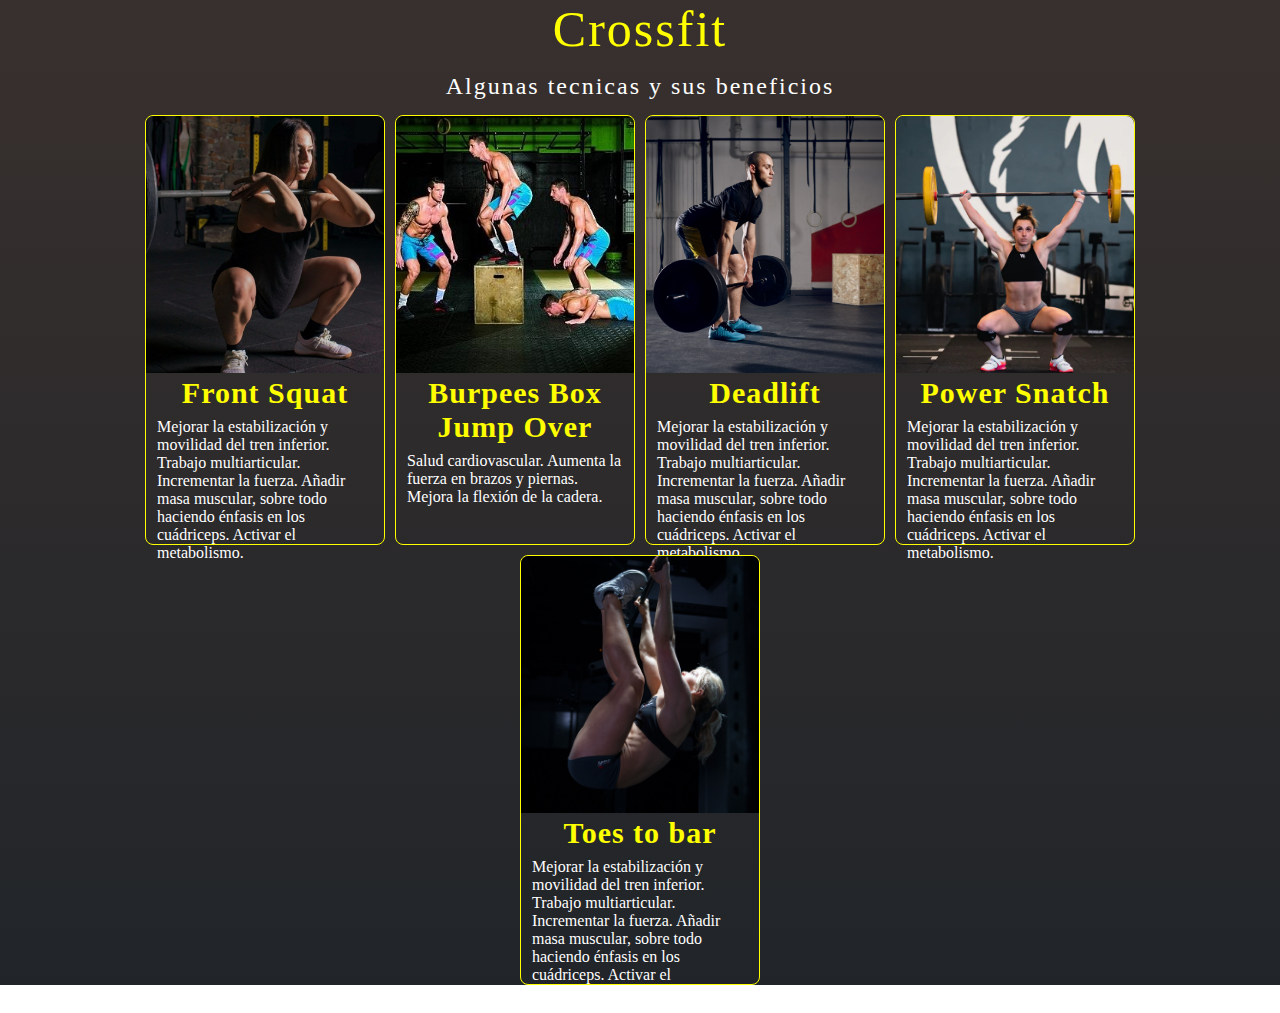
<file: index.html>
<!DOCTYPE html>
<html lang="en">
  <head>
    <meta charset="UTF-8" />
    <meta http-equiv="X-UA-Compatible" content="IE=edge" />
    <meta name="viewport" content="width=device-width, initial-scale=1.0" />
    <link rel="stylesheet" href="./style.css" />
    <title>Deportes</title>
  </head>
  <body>
    <div class="divContenedor">
      <h1>Crossfit</h1>
      <h2>Algunas tecnicas y sus beneficios</h2>
      <div class="divTarjetas">
        <a href="./tarj1.html">
          <div class="tarjeta">
            <div class="divImg"></div>
            <div class="divTexto">
              <h3>Front Squat</h3>
              <p>
                Mejorar la estabilización y movilidad del tren inferior. Trabajo
                multiarticular. Incrementar la fuerza. Añadir masa muscular,
                sobre todo haciendo énfasis en los cuádriceps. Activar el
                metabolismo.
              </p>
            </div>
          </div>
        </a>
        <a href="./tarj2.html">
          <div class="tarjeta">
            <div class="divImg"></div>
            <div class="divTexto">
              <h3>Burpees Box Jump Over</h3>
              <p>
                Salud cardiovascular. Aumenta la fuerza en brazos y piernas.
                Mejora la flexión de la cadera.
              </p>
            </div>
          </div>
        </a>
        <a href="./tarj3.html">
          <div class="tarjeta">
            <div class="divImg"></div>
            <div class="divTexto">
              <h3>Deadlift</h3>
              <p>
                Mejorar la estabilización y movilidad del tren inferior. Trabajo
                multiarticular. Incrementar la fuerza. Añadir masa muscular,
                sobre todo haciendo énfasis en los cuádriceps. Activar el
                metabolismo.
              </p>
            </div>
          </div>
        </a>
        <a href="./tarj4.html">
          <div class="tarjeta">
            <div class="divImg"></div>
            <div class="divTexto">
              <h3>Power Snatch</h3>
              <p>
                Mejorar la estabilización y movilidad del tren inferior. Trabajo
                multiarticular. Incrementar la fuerza. Añadir masa muscular,
                sobre todo haciendo énfasis en los cuádriceps. Activar el
                metabolismo.
              </p>
            </div>
          </div>
        </a>
        <a href="./tarj5.html">
          <div class="tarjeta">
            <div class="divImg"></div>
            <div class="divTexto">
              <h3>Toes to bar</h3>
              <p>
                Mejorar la estabilización y movilidad del tren inferior. Trabajo
                multiarticular. Incrementar la fuerza. Añadir masa muscular,
                sobre todo haciendo énfasis en los cuádriceps. Activar el
                metabolismo.
              </p>
            </div>
          </div>
        </a>
      </div>
    </div>
  </body>
</html>
</file>
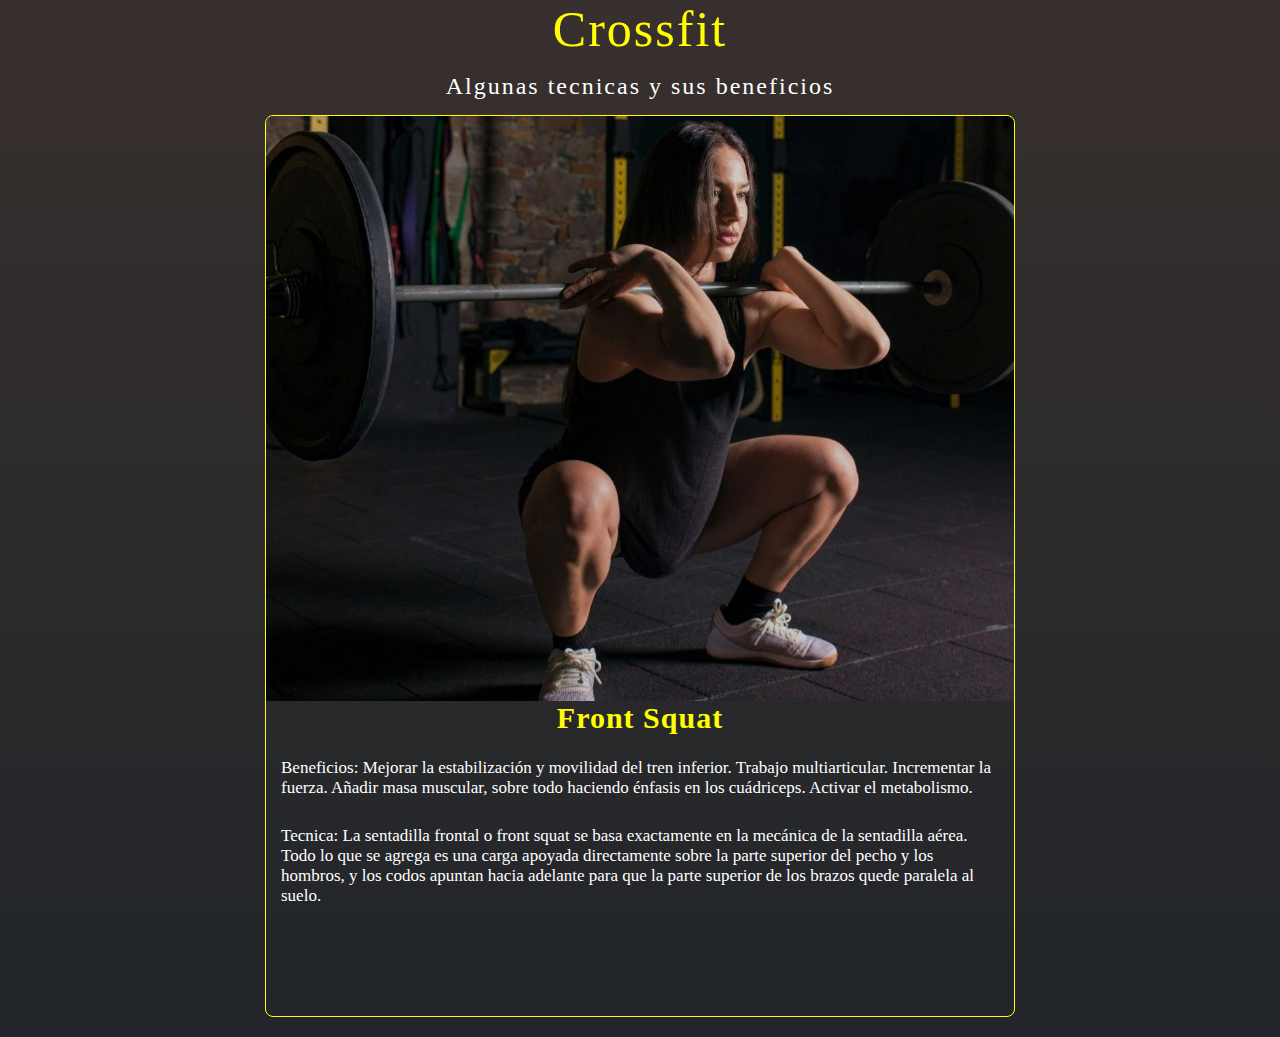
<file: tarj1.html>
<!DOCTYPE html>
<html lang="en">
  <head>
    <meta charset="UTF-8" />
    <meta http-equiv="X-UA-Compatible" content="IE=edge" />
    <meta name="viewport" content="width=device-width, initial-scale=1.0" />
    <link rel="stylesheet" href="./style.css" />
    <title>Deportes</title>
  </head>
  <body>
    <div class="divContenedor divContenedorIndividual">
      <h1>Crossfit</h1>
      <h2>Algunas tecnicas y sus beneficios</h2>
      <div class="tarjIndividual">
        <div class="divImg img1"></div>
        <div class="divTextIndividual">
          <h3>Front Squat</h3>
          <p class="pIndividual">
            Beneficios: Mejorar la estabilización y movilidad del tren inferior.
            Trabajo multiarticular. Incrementar la fuerza. Añadir masa muscular,
            sobre todo haciendo énfasis en los cuádriceps. Activar el
            metabolismo.
          </p>
          <p class="pIndividual">
            Tecnica: La sentadilla frontal o front squat se basa exactamente en
            la mecánica de la sentadilla aérea. Todo lo que se agrega es una
            carga apoyada directamente sobre la parte superior del pecho y los
            hombros, y los codos apuntan hacia adelante para que la parte
            superior de los brazos quede paralela al suelo.
          </p>
        </div>
      </div>
    </div>
  </body>
</html>
</file>
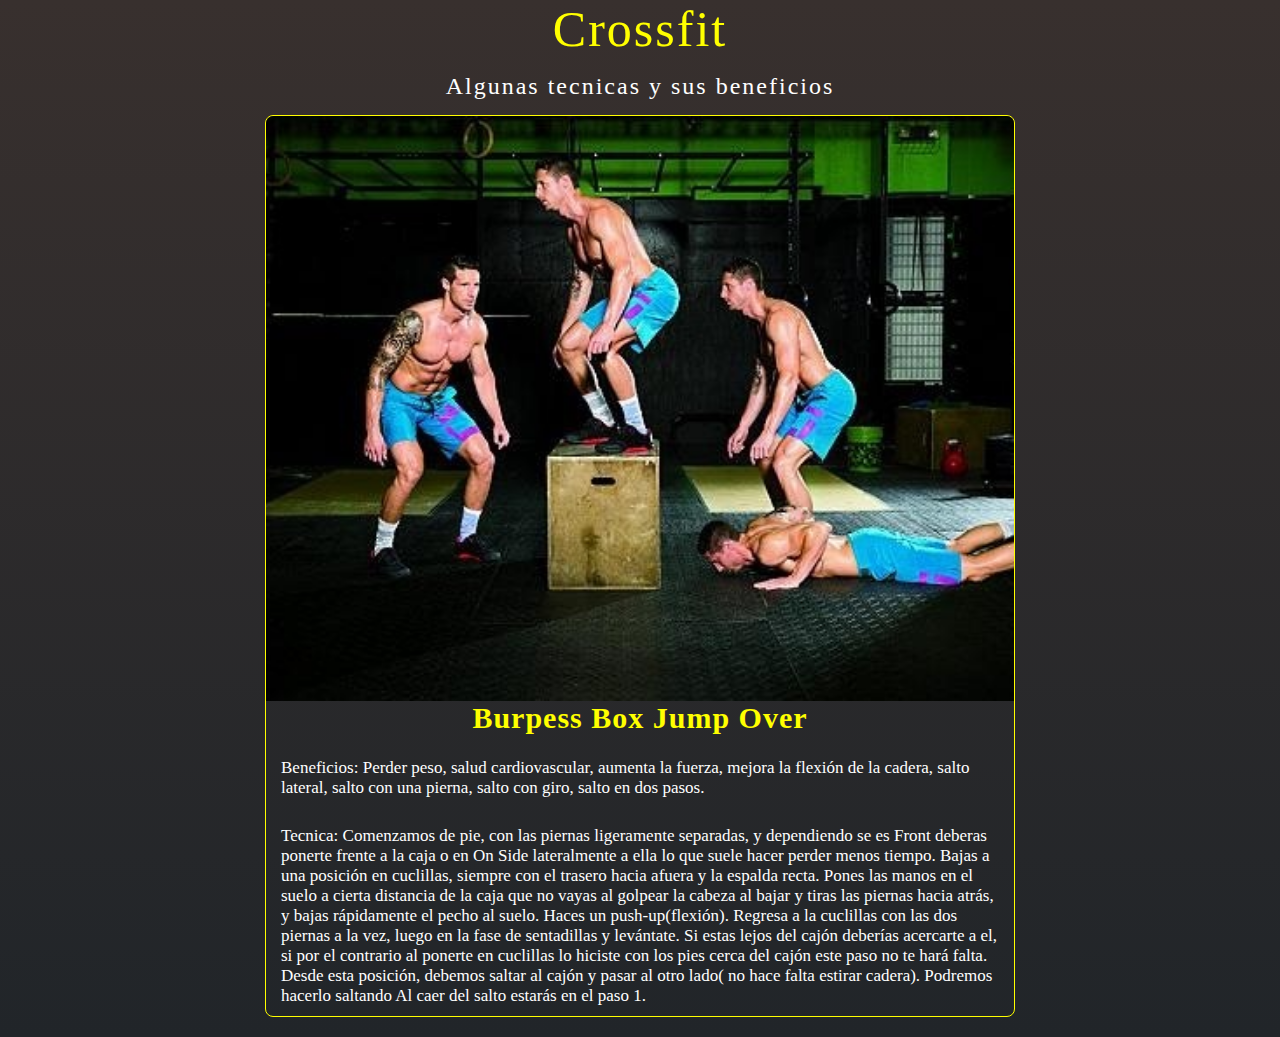
<file: tarj2.html>
<!DOCTYPE html>
<html lang="en">
  <head>
    <meta charset="UTF-8" />
    <meta http-equiv="X-UA-Compatible" content="IE=edge" />
    <meta name="viewport" content="width=device-width, initial-scale=1.0" />
    <link rel="stylesheet" href="./style.css" />
    <title>Deportes</title>
  </head>
  <body>
    <div class="divContenedor divContenedorIndividual">
      <h1>Crossfit</h1>
      <h2>Algunas tecnicas y sus beneficios</h2>
      <div class="tarjIndividual">
        <div class="divImg img2"></div>
        <div class="divTextIndividual">
          <h3>Burpess Box Jump Over</h3>
          <p class="pIndividual">
            Beneficios: Perder peso, salud cardiovascular, aumenta la fuerza,
            mejora la flexión de la cadera, salto lateral, salto con una pierna,
            salto con giro, salto en dos pasos.
          </p>
          <p class="pIndividual">
            Tecnica: Comenzamos de pie, con las piernas ligeramente separadas, y
            dependiendo se es Front deberas ponerte frente a la caja o en On
            Side lateralmente a ella lo que suele hacer perder menos tiempo.
            Bajas a una posición en cuclillas, siempre con el trasero hacia
            afuera y la espalda recta. Pones las manos en el suelo a cierta
            distancia de la caja que no vayas al golpear la cabeza al bajar y
            tiras las piernas hacia atrás, y bajas rápidamente el pecho al
            suelo. Haces un push-up(flexión). Regresa a la cuclillas con las dos
            piernas a la vez, luego en la fase de sentadillas y levántate. Si
            estas lejos del cajón deberías acercarte a el, si por el contrario
            al ponerte en cuclillas lo hiciste con los pies cerca del cajón este
            paso no te hará falta. Desde esta posición, debemos saltar al cajón
            y pasar al otro lado( no hace falta estirar cadera). Podremos
            hacerlo saltando Al caer del salto estarás en el paso 1.
          </p>
        </div>
      </div>
    </div>
  </body>
</html>
</file>
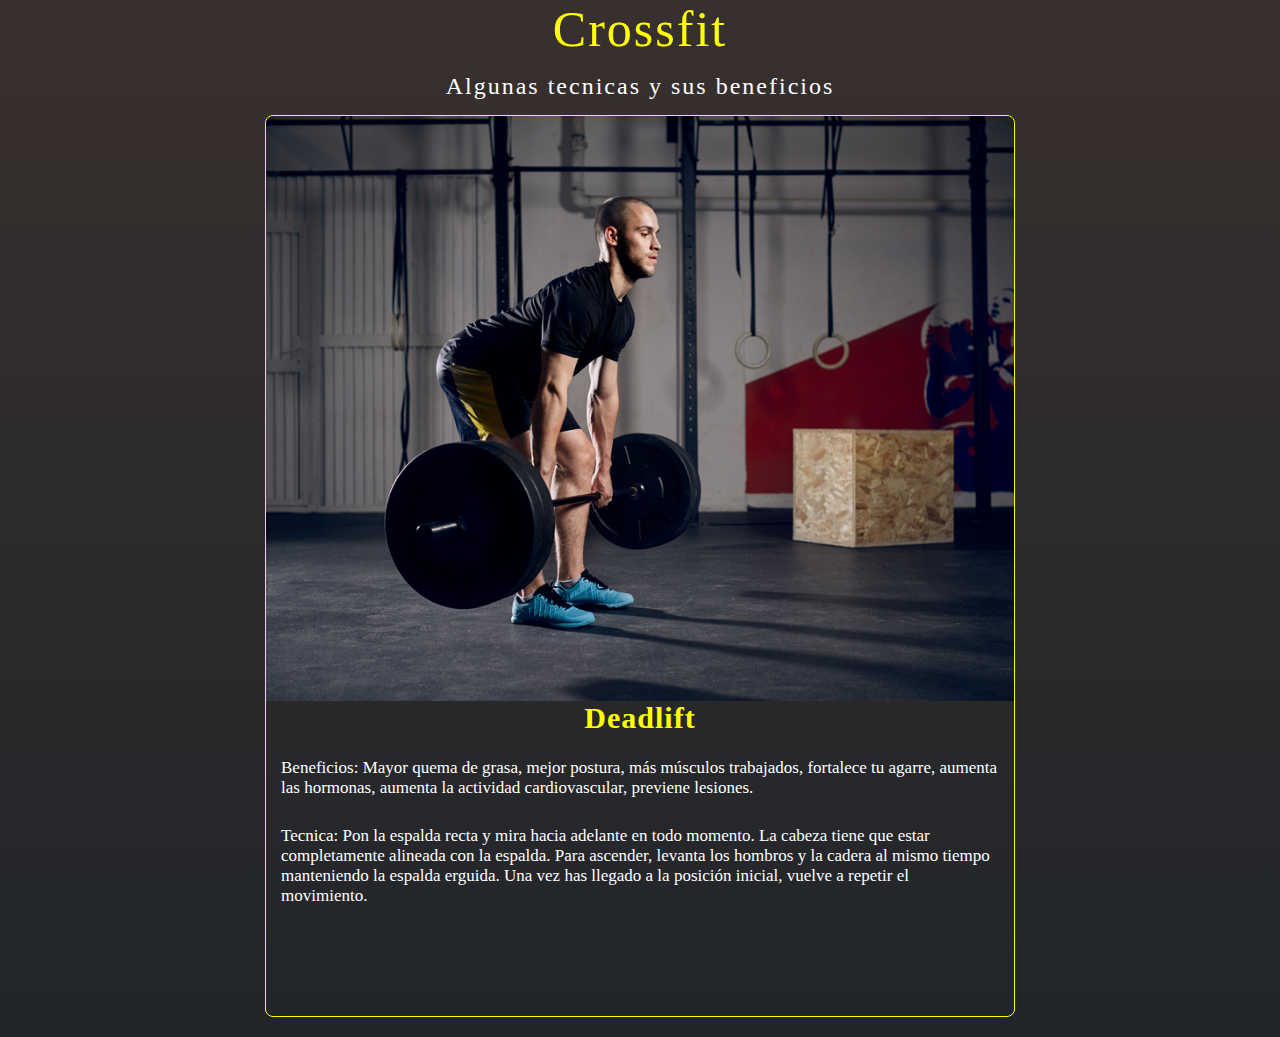
<file: tarj3.html>
<!DOCTYPE html>
<html lang="en">
  <head>
    <meta charset="UTF-8" />
    <meta http-equiv="X-UA-Compatible" content="IE=edge" />
    <meta name="viewport" content="width=device-width, initial-scale=1.0" />
    <link rel="stylesheet" href="./style.css" />
    <title>Deportes</title>
  </head>
  <body>
    <div class="divContenedor">
      <h1>Crossfit</h1>
      <h2>Algunas tecnicas y sus beneficios</h2>
      <div class="tarjIndividual">
        <div class="divImg img3"></div>
        <div class="divTextIndividual">
          <h3>Deadlift</h3>
          <p class="pIndividual">
            Beneficios: Mayor quema de grasa, mejor postura, más músculos
            trabajados, fortalece tu agarre, aumenta las hormonas, aumenta la
            actividad cardiovascular, previene lesiones.
          </p>
          <p class="pIndividual">
            Tecnica: Pon la espalda recta y mira hacia adelante en todo momento.
            La cabeza tiene que estar completamente alineada con la espalda.
            Para ascender, levanta los hombros y la cadera al mismo tiempo
            manteniendo la espalda erguida. Una vez has llegado a la posición
            inicial, vuelve a repetir el movimiento.
          </p>
        </div>
      </div>
    </div>
  </body>
</html>
</file>
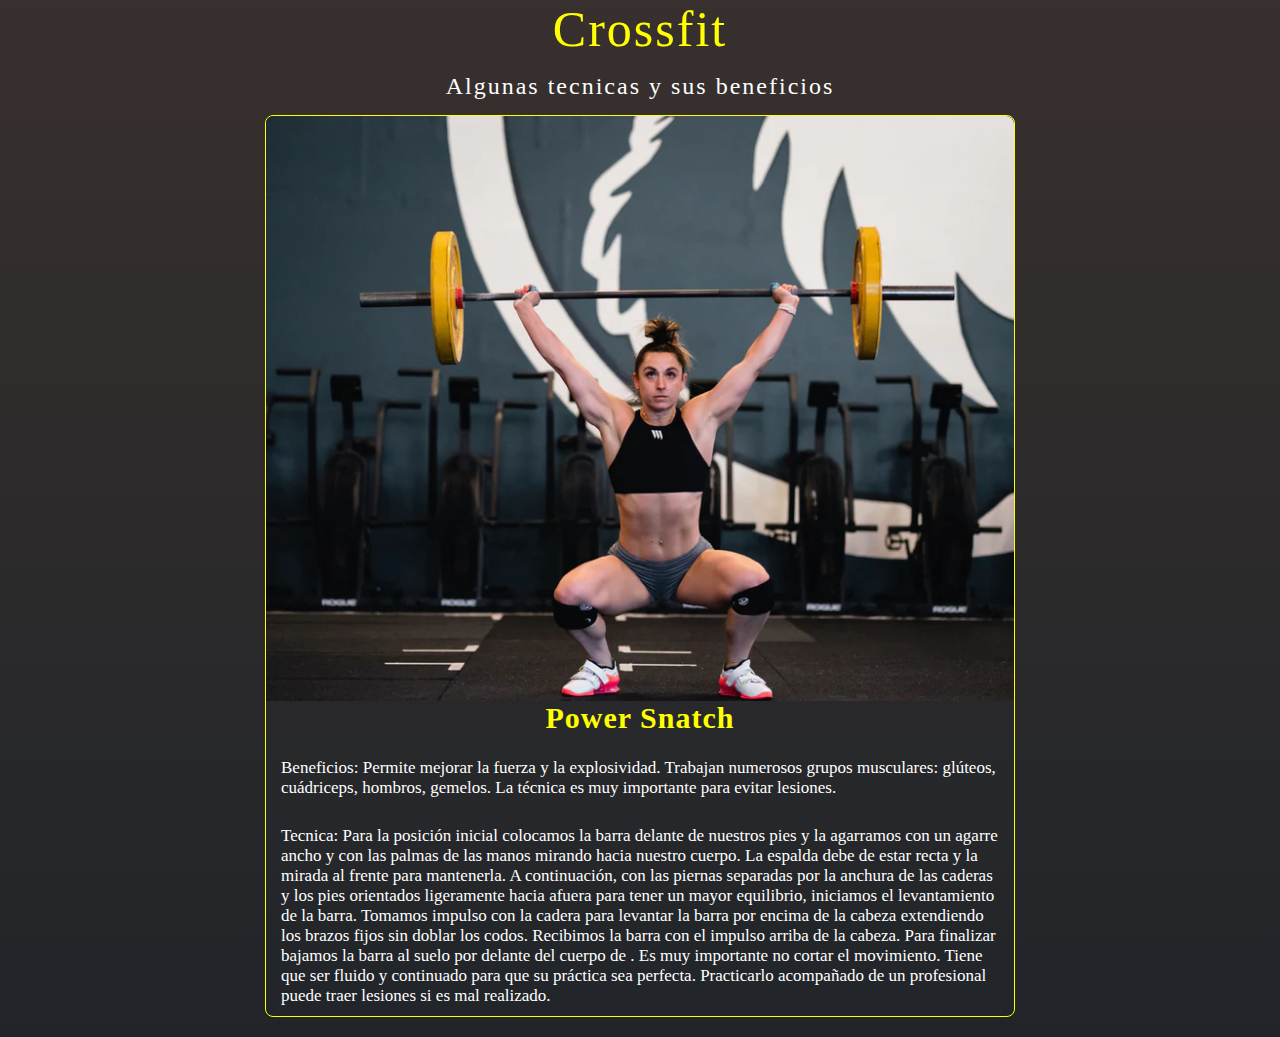
<file: tarj4.html>
<!DOCTYPE html>
<html lang="en">
  <head>
    <meta charset="UTF-8" />
    <meta http-equiv="X-UA-Compatible" content="IE=edge" />
    <meta name="viewport" content="width=device-width, initial-scale=1.0" />
    <link rel="stylesheet" href="./style.css" />
    <title>Deportes</title>
  </head>
  <body>
    <div class="divContenedor">
      <h1>Crossfit</h1>
      <h2>Algunas tecnicas y sus beneficios</h2>
      <div class="tarjIndividual">
        <div class="divImg img4"></div>
        <div class="divTextIndividual">
          <h3>Power Snatch</h3>
          <p class="pIndividual">
            Beneficios: Permite mejorar la fuerza y la explosividad. Trabajan
            numerosos grupos musculares: glúteos, cuádriceps, hombros, gemelos.
            La técnica es muy importante para evitar lesiones.
          </p>
          <p class="pIndividual">
            Tecnica: Para la posición inicial colocamos la barra delante de
            nuestros pies y la agarramos con un agarre ancho y con las palmas de
            las manos mirando hacia nuestro cuerpo. La espalda debe de estar
            recta y la mirada al frente para mantenerla. A continuación, con las
            piernas separadas por la anchura de las caderas y los pies
            orientados ligeramente hacia afuera para tener un mayor equilibrio,
            iniciamos el levantamiento de la barra. Tomamos impulso con la
            cadera para levantar la barra por encima de la cabeza extendiendo
            los brazos fijos sin doblar los codos. Recibimos la barra con el
            impulso arriba de la cabeza. Para finalizar bajamos la barra al
            suelo por delante del cuerpo de . Es muy importante no cortar el
            movimiento. Tiene que ser fluido y continuado para que su práctica
            sea perfecta. Practicarlo acompañado de un profesional puede traer
            lesiones si es mal realizado.
          </p>
        </div>
      </div>
    </div>
  </body>
</html>
</file>
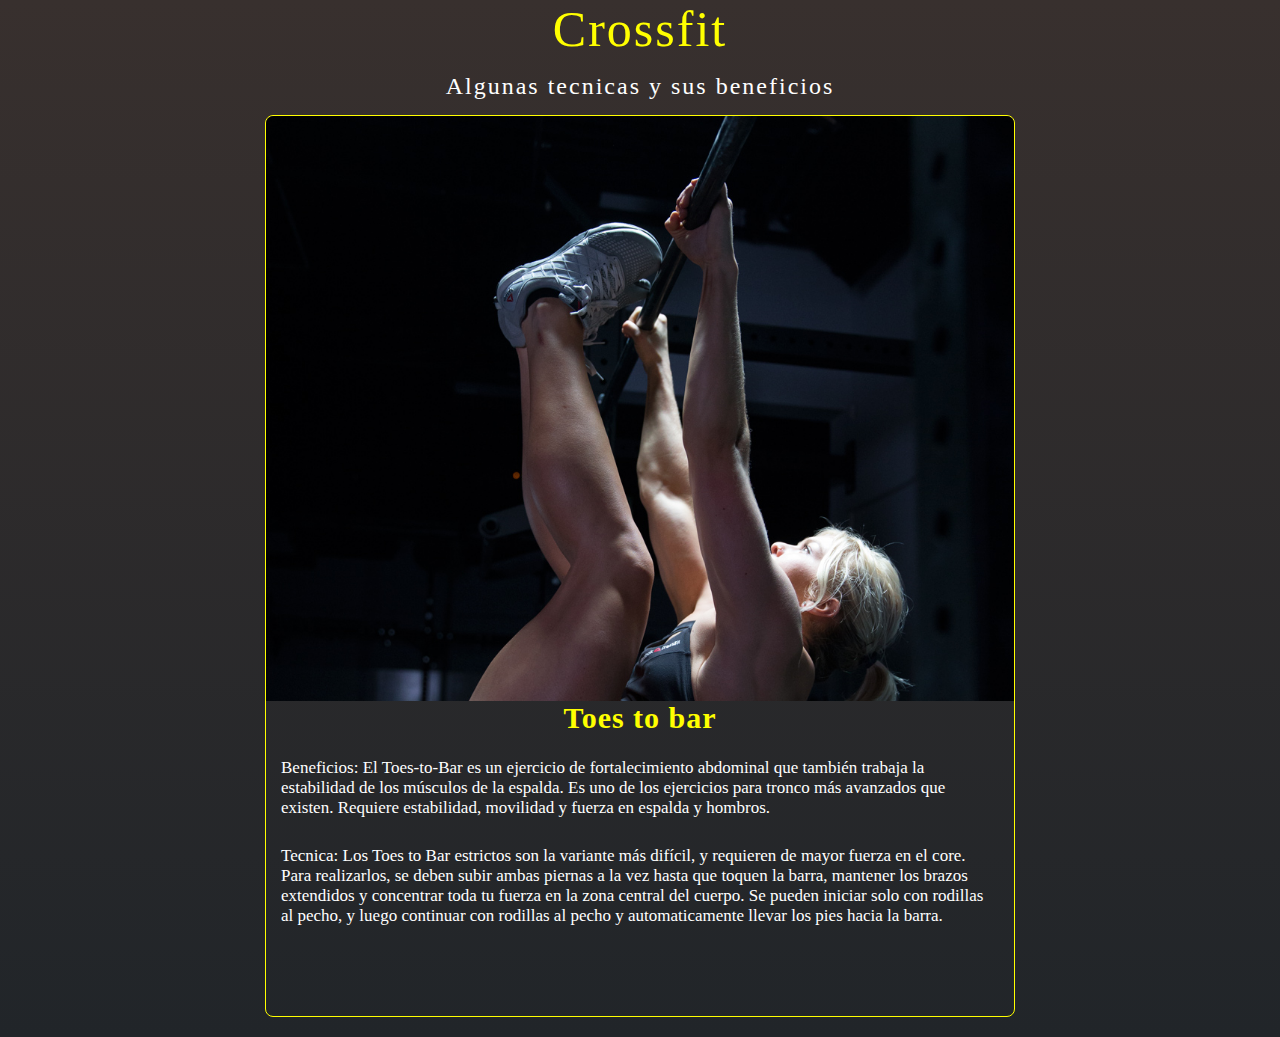
<file: tarj5.html>
<!DOCTYPE html>
<html lang="en">
  <head>
    <meta charset="UTF-8" />
    <meta http-equiv="X-UA-Compatible" content="IE=edge" />
    <meta name="viewport" content="width=device-width, initial-scale=1.0" />
    <link rel="stylesheet" href="./style.css" />
    <title>Deportes</title>
  </head>
  <body>
    <div class="divContenedor">
      <h1>Crossfit</h1>
      <h2>Algunas tecnicas y sus beneficios</h2>
      <div class="tarjIndividual">
        <div class="divImg img5"></div>
        <div class="divTextIndividual">
          <h3>Toes to bar</h3>
          <p class="pIndividual">
            Beneficios: El Toes-to-Bar es un ejercicio de fortalecimiento
            abdominal que también trabaja la estabilidad de los músculos de la
            espalda. Es uno de los ejercicios para tronco más avanzados que
            existen. Requiere estabilidad, movilidad y fuerza en espalda y
            hombros.
          </p>
          <p class="pIndividual">
            Tecnica: Los Toes to Bar estrictos son la variante más difícil, y
            requieren de mayor fuerza en el core. Para realizarlos, se deben
            subir ambas piernas a la vez hasta que toquen la barra, mantener los
            brazos extendidos y concentrar toda tu fuerza en la zona central del
            cuerpo. Se pueden iniciar solo con rodillas al pecho, y luego
            continuar con rodillas al pecho y automaticamente llevar los pies
            hacia la barra.
          </p>
        </div>
      </div>
    </div>
  </body>
</html>
</file>
<file: style.css>
* {
  padding: 0;
  margin: 0;
  box-sizing: border-box;
  text-decoration: none;
  list-style: none;
}

/* contenedor general  */
.divContenedor {
  width: 100%;
  min-height: 100vh;
  background-image: linear-gradient(to bottom, #38302e, #212529);
  display: flex;
  flex-direction: column;
  align-items: center;
  gap: 15px;
}
/* crossfit */
h1 {
  font-size: 50px;
  font-weight: 300;
  letter-spacing: 2px;
  color: yellow;
}
/* algunas tecnicas y... */
h2 {
  color: #fff;
  letter-spacing: 2px;
  font-weight: 400;
  text-align: center;
}
h3 {
  color: yellow;
  width: 100%;
  text-align: center;
  letter-spacing: 1px;
  font-size: 30px;
}

/* contenedor de las tarjetas */
.divTarjetas {
  display: flex;
  justify-content: center;
  align-items: center;
  flex-wrap: wrap;
  gap: 10px;
  width: 95%;
}
/* tarjetas en si x 5 */
.tarjeta {
  width: 240px;
  height: 430px;
  border: solid 1px yellow;
  cursor: pointer;
  border-top-right-radius: 8px;
  border-top-left-radius: 8px;
  border-bottom-left-radius: 8px;
  border-bottom-right-radius: 8px;
  transition: transform 0.8s ease;
}
.tarjeta:hover {
  transform: scale(1.02);
}
/* IMAGENES CARDS */
.divImg {
  width: 100%;
  height: 60%;
  background-image: url(./imagenes/front.jpg);
  background-size: cover;
  background-repeat: no-repeat;
  background-position: center;
  border-top-right-radius: 8px;
  border-top-left-radius: 8px;
}
.divTarjetas :nth-child(2) .divImg {
  background-image: url(./imagenes/Burpee-box-jump.jpg);
}

.divTarjetas :nth-child(3) .divImg {
  background-image: url(./imagenes/peso-muerto.png);
}
.divTarjetas :nth-child(4) .divImg {
  background-image: url(./imagenes/snatch.webp);
}
.divTarjetas :nth-child(5) .divImg {
  background-image: url(./imagenes/t2b.jpg);
}
.divTexto {
  padding: 3px;
  display: flex;
  flex-direction: column;
}

p {
  color: #fff;
  padding: 8px;
}

/* propiedades luego de entrar a una de las tarjetas */

.tarjIndividual {
  width: min(750px, 95%);
  min-height: 100vh;
  border: solid 1px yellow;
  cursor: pointer;
  border-top-right-radius: 8px;
  border-top-left-radius: 8px;
  border-bottom-left-radius: 8px;
  border-bottom-right-radius: 8px;
  margin-bottom: 20px;
}
.img1,
.img2,
.img3,
.img4,
.img5 {
  width: min(750px, 100%);
  height: 65vh;
}
/* IMAGENES AL CARGAR CARDS INDIVIDUALMENTE */
.img1 {
  background-image: url(./imagenes/front.jpg);
  background-position: top;
}
.img2 {
  background-image: url(./imagenes/Burpee-box-jump.jpg);
}

.img3 {
  background-image: url(./imagenes/peso-muerto.png);
}
.img4 {
  background-image: url(./imagenes/snatch.webp);
}
.img5 {
  background-image: url(./imagenes/t2b.jpg);
  background-position: top;
}
.divTextIndividual {
  min-height: 35vh;
  display: flex;
  flex-direction: column;
}
.pIndividual {
  margin-top: 18px;
  font-size: 17px;
  padding: 5px 15px;
}
</file>
